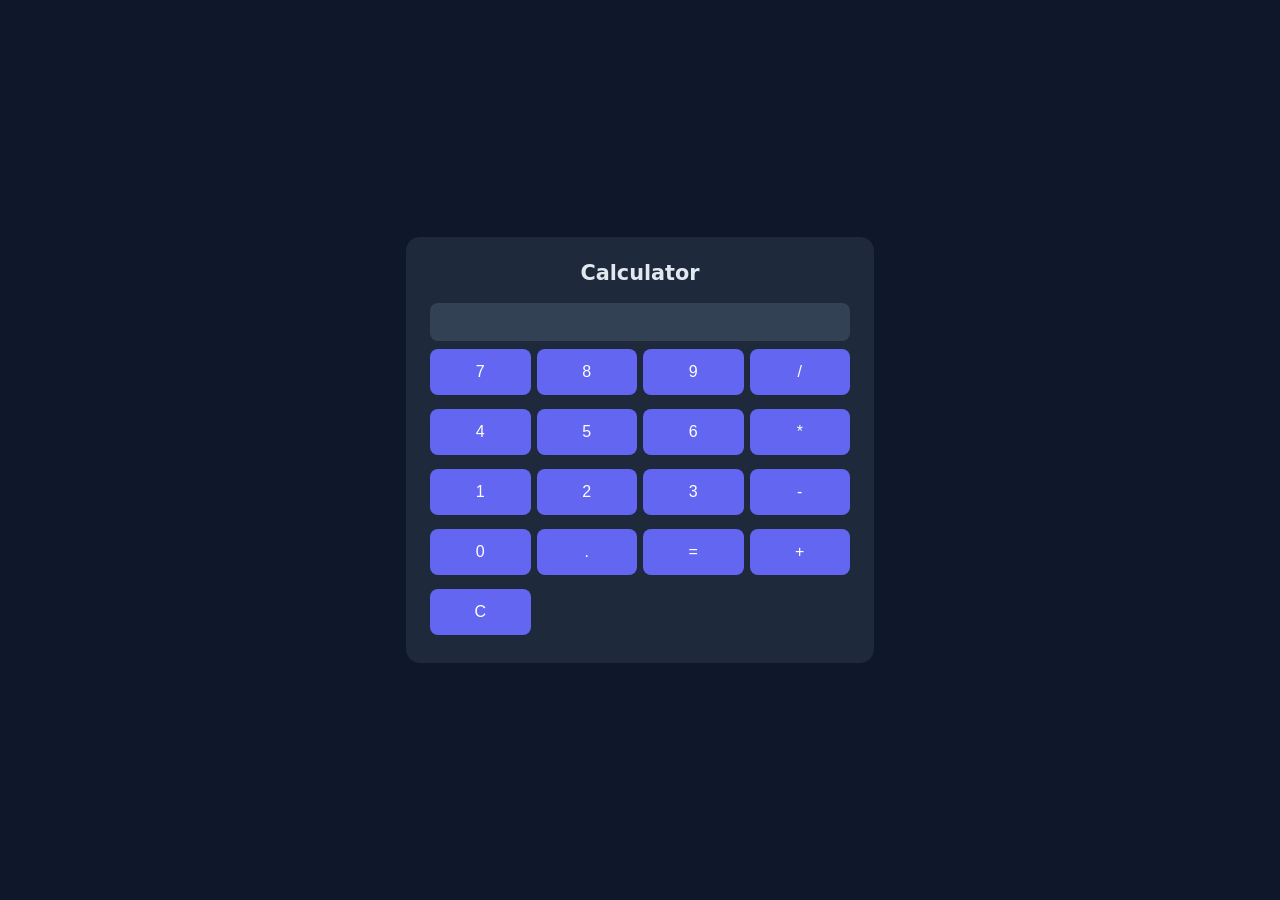
<file: calculator/index.html>
<!DOCTYPE html><html><head><meta charset="utf-8"><meta name="viewport" content="width=device-width,initial-scale=1"><title>Calculator</title><link rel="stylesheet" href="style.css"></head><body><div class="card"><h1>Calculator</h1><input id="d" readonly><div class="grid" id="k"></div></div><script>
const d=document.getElementById('d'),k=document.getElementById('k');
'7 8 9 / 4 5 6 * 1 2 3 - 0 . = + C'.split(' ').forEach(x=>{const b=document.createElement('button');b.textContent=x;b.onclick=()=>press(x);k.appendChild(b)});
function press(x){if(x=='C')d.value='';else if(x=='='){try{if(!/^[\d+\-*\/.() ]+$/.test(d.value))throw 0;d.value=Function('return '+d.value)()}catch{d.value='Error'}}else{if(d.value=='Error')d.value='';d.value+=x}}
</script></body></html>
</file>
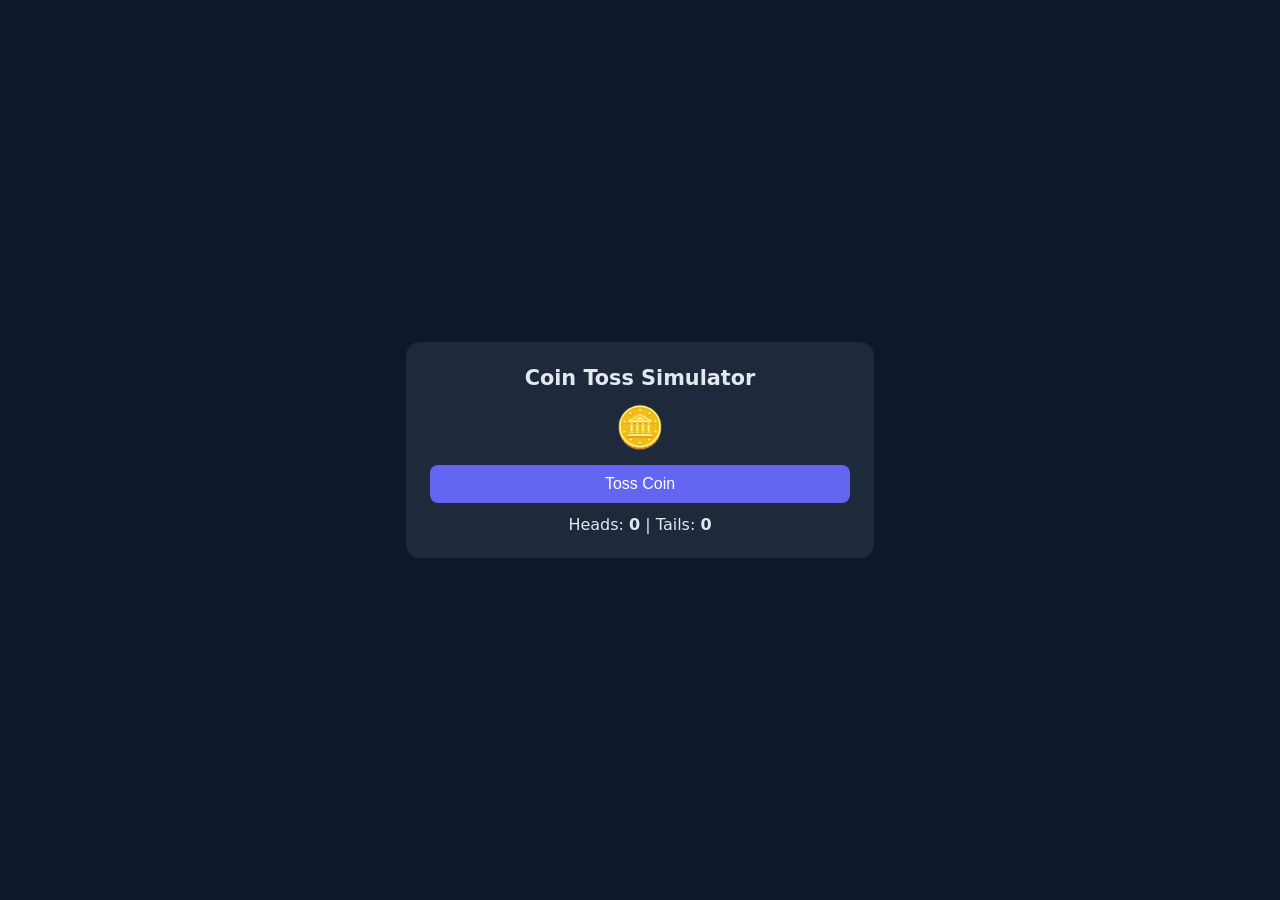
<file: coin-toss/index.html>
<!DOCTYPE html><html><head><meta charset="utf-8"><meta name="viewport" content="width=device-width,initial-scale=1"><title>Coin Toss Simulator</title><link rel="stylesheet" href="style.css"></head><body><div class="card"><h1>Coin Toss Simulator</h1><div class="big" id="c">🪙</div><button style="width:100%" onclick="t()">Toss Coin</button><div style="text-align:center;margin-top:8px">Heads: <b id="h">0</b> | Tails: <b id="l">0</b></div></div><script>
let H=0,T=0;function t(){if(Math.random()<.5){H++;c.textContent='Heads 👑'}else{T++;c.textContent='Tails 🦅'}h.textContent=H;l.textContent=T}
</script></body></html>
</file>
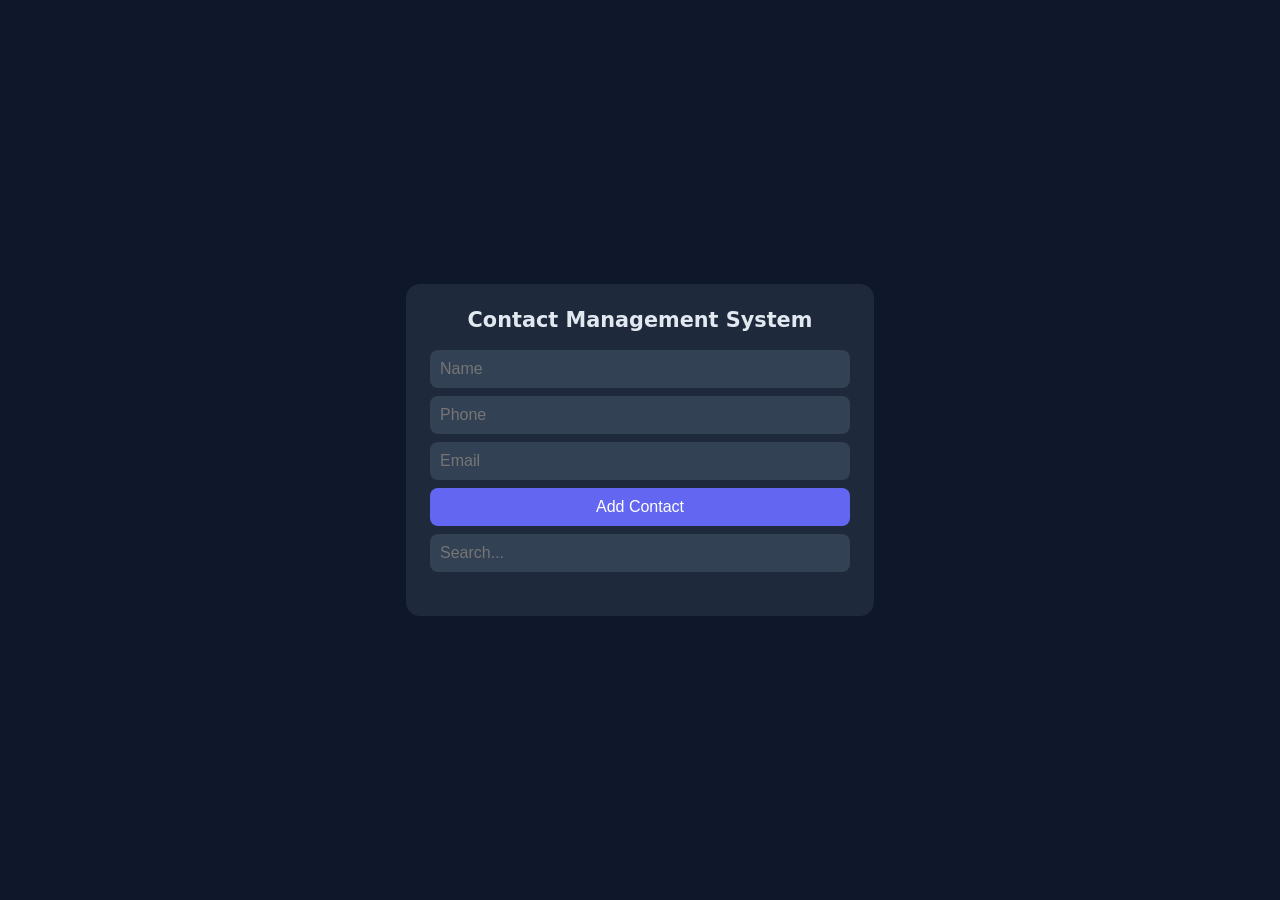
<file: contact-manager/index.html>
<!DOCTYPE html><html><head><meta charset="utf-8"><meta name="viewport" content="width=device-width,initial-scale=1"><title>Contact Management System</title><link rel="stylesheet" href="style.css"></head><body><div class="card"><h1>Contact Management System</h1><input id="n" placeholder="Name"><input id="p" placeholder="Phone"><input id="m" placeholder="Email"><button style="width:100%" onclick="add()">Add Contact</button>
<input id="s" placeholder="Search..." oninput="render()"><ul id="l"></ul></div><script>
const esc=s=>String(s).replace(/[&<>"]/g,c=>({"&":"&amp;","<":"&lt;",">":"&gt;","\"":"&quot;"}[c]));
let c=JSON.parse(localStorage.getItem('contacts')||'[]');
function save(){localStorage.setItem('contacts',JSON.stringify(c));render()}
function add(){if(n.value.trim()&&p.value.trim()){c.push({n:n.value.trim(),p:p.value.trim(),m:m.value.trim()});n.value=p.value=m.value='';save()}}
function render(){const q=s.value.toLowerCase();l.innerHTML=c.map((x,i)=>({x,i})).filter(({x})=>(x.n+x.p+x.m).toLowerCase().includes(q)).map(({x,i})=>'<li><span><b>'+esc(x.n)+'</b><br>'+esc(x.p)+' '+esc(x.m)+'</span><button onclick="c.splice('+i+',1);save()">✕</button></li>').join('')}render();
</script></body></html>
</file>
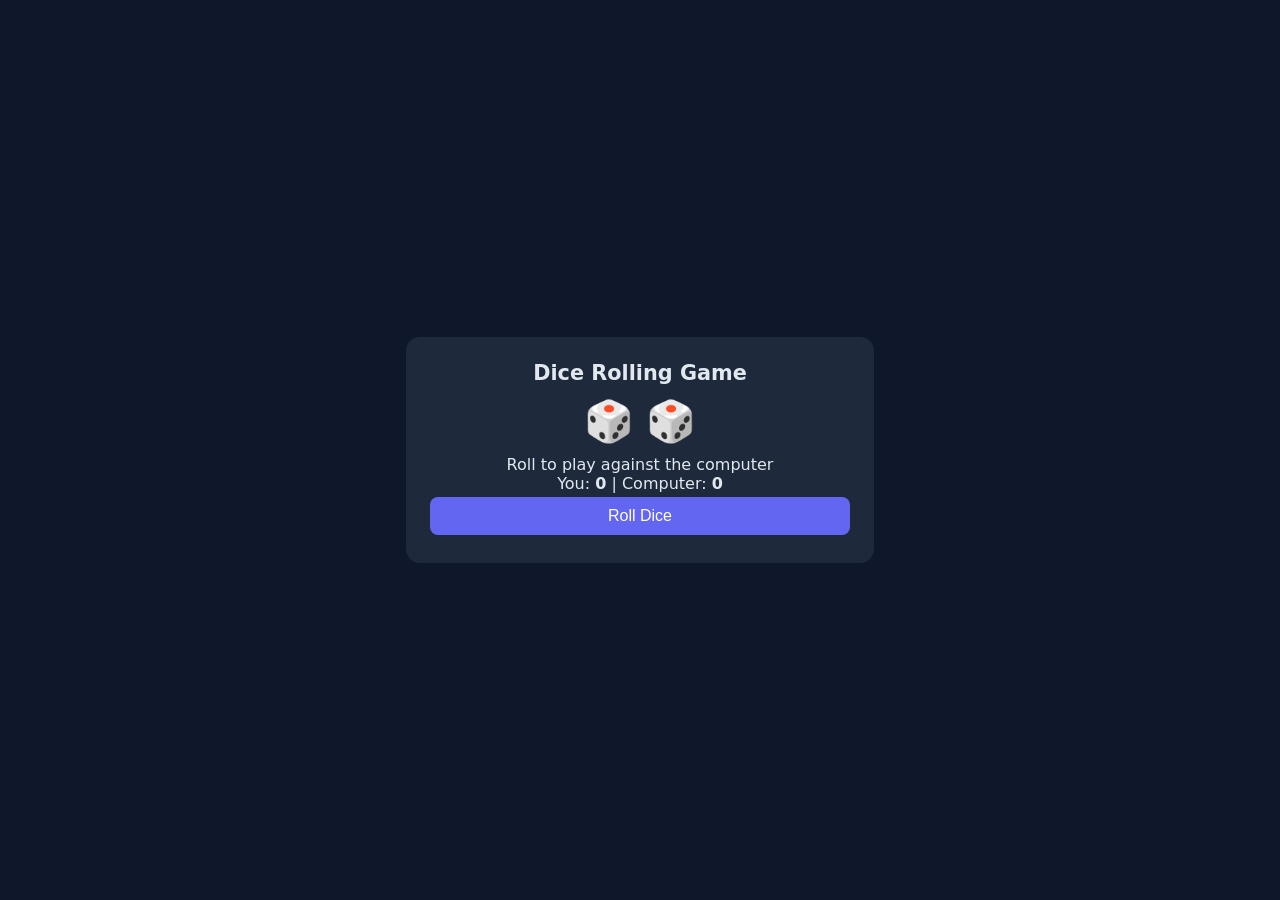
<file: dice-game/index.html>
<!DOCTYPE html><html><head><meta charset="utf-8"><meta name="viewport" content="width=device-width,initial-scale=1"><title>Dice Rolling Game</title><link rel="stylesheet" href="style.css"></head><body><div class="card"><h1>Dice Rolling Game</h1><div class="big" id="r">🎲 🎲</div><div id="m" style="text-align:center">Roll to play against the computer</div>
<div style="text-align:center">You: <b id="a">0</b> | Computer: <b id="b">0</b></div><button style="width:100%" onclick="roll()">Roll Dice</button></div><script>
const f='⚀⚁⚂⚃⚄⚅',R=()=>Math.floor(Math.random()*6);let y=0,z=0;
function roll(){const p=R(),q=R();r.textContent=f[p]+'  '+f[q];
if(p>q){y++;m.textContent='You win!'}else if(q>p){z++;m.textContent='Computer wins!'}else m.textContent='Draw!';a.textContent=y;b.textContent=z}
</script></body></html>
</file>
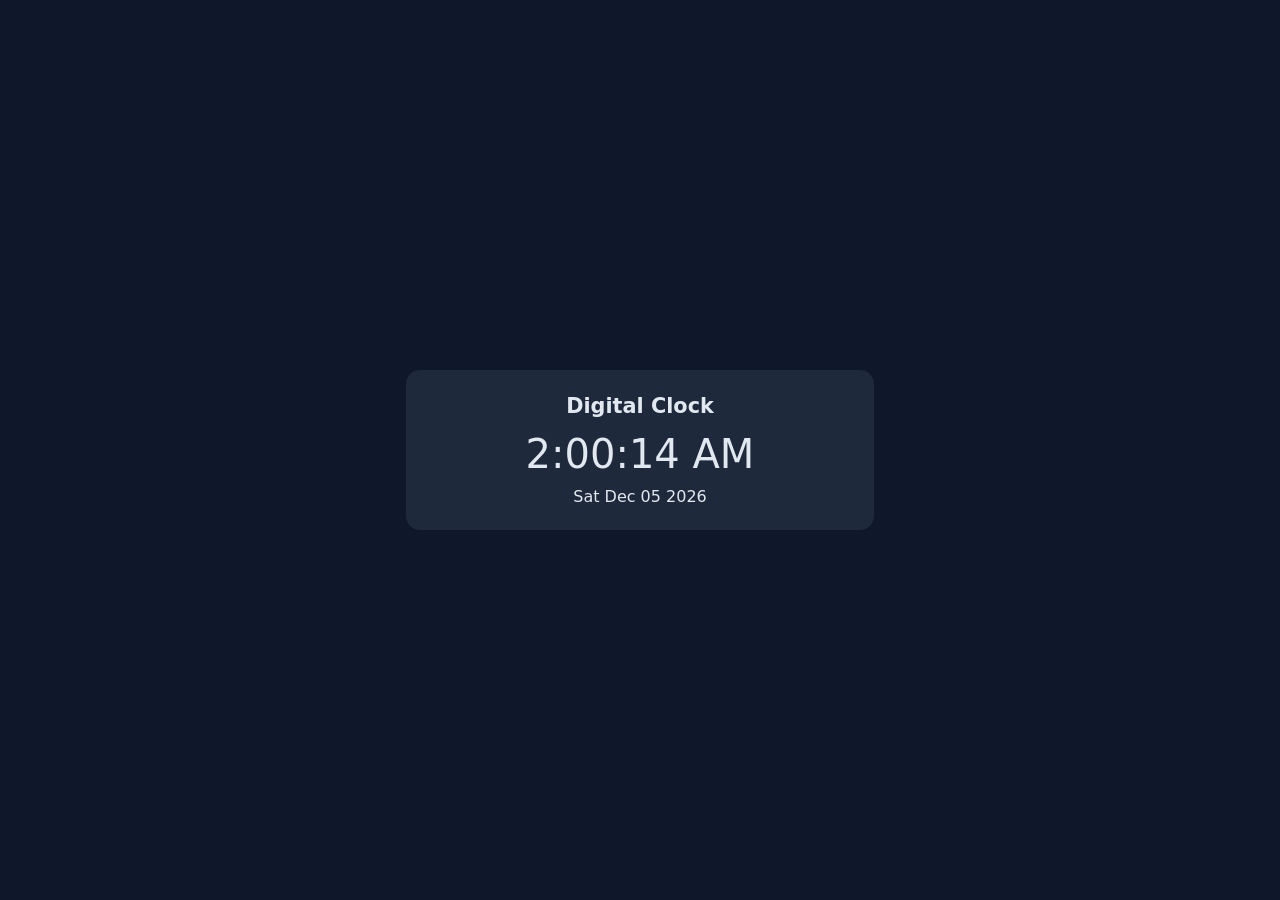
<file: digital-clock/index.html>
<!DOCTYPE html><html><head><meta charset="utf-8"><meta name="viewport" content="width=device-width,initial-scale=1"><title>Digital Clock</title><link rel="stylesheet" href="style.css"></head><body><div class="card"><h1>Digital Clock</h1><div class="big" id="c"></div><div style="text-align:center" id="dt"></div></div><script>
function tick(){const n=new Date();c.textContent=n.toLocaleTimeString();dt.textContent=n.toDateString()}tick();setInterval(tick,1000);
</script></body></html>
</file>
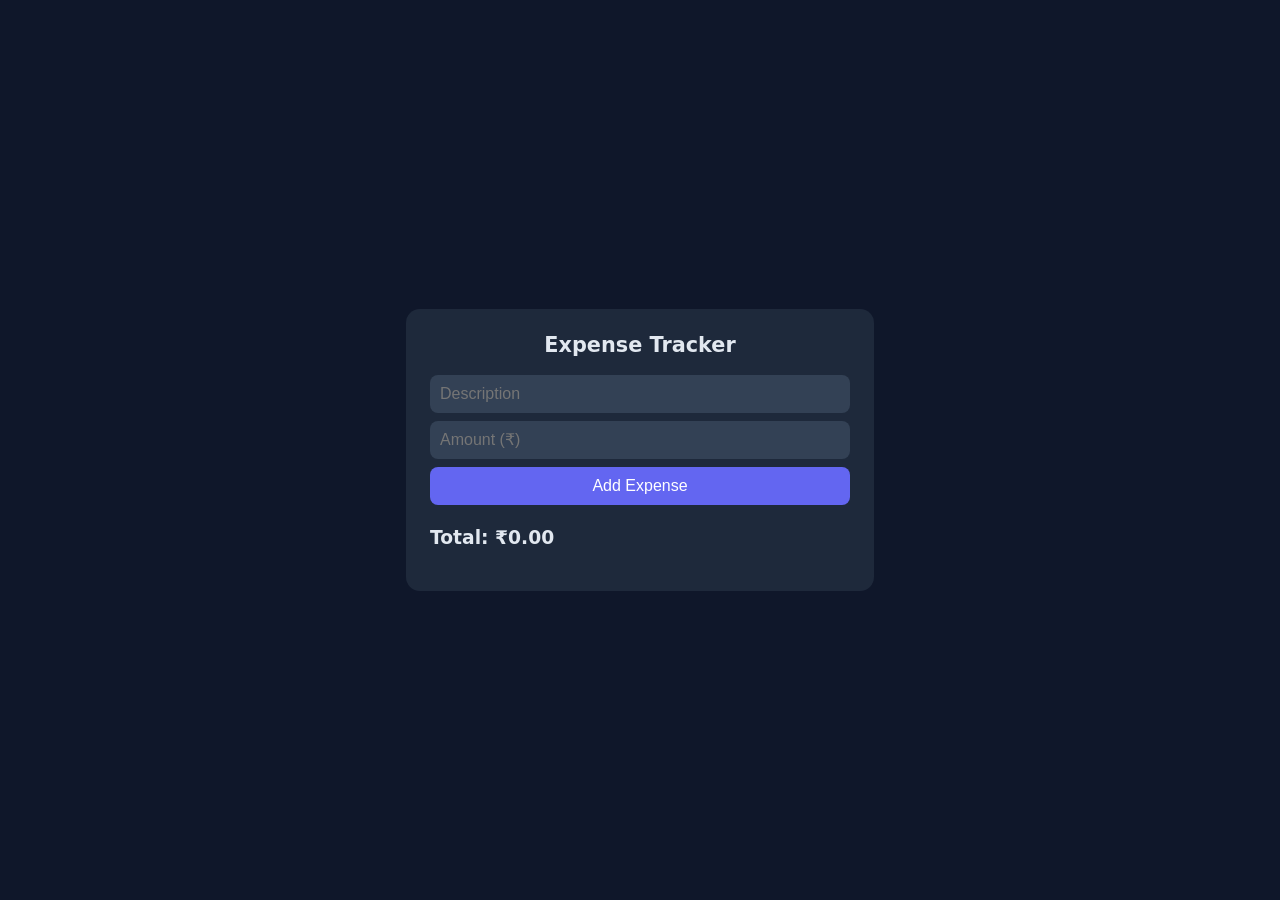
<file: expense-tracker/index.html>
<!DOCTYPE html><html><head><meta charset="utf-8"><meta name="viewport" content="width=device-width,initial-scale=1"><title>Expense Tracker</title><link rel="stylesheet" href="style.css"></head><body><div class="card"><h1>Expense Tracker</h1><input id="d" placeholder="Description"><input id="a" type="number" placeholder="Amount (₹)"><button style="width:100%" onclick="add()">Add Expense</button>
<h3>Total: ₹<span id="t">0</span></h3><ul id="l"></ul></div><script>
const esc=s=>String(s).replace(/[&<>"]/g,c=>({"&":"&amp;","<":"&lt;",">":"&gt;","\"":"&quot;"}[c]));
let e=JSON.parse(localStorage.getItem('exp')||'[]');
function save(){localStorage.setItem('exp',JSON.stringify(e));render()}
function add(){const n=+a.value;if(d.value.trim()&&n>0){e.push({d:d.value.trim(),a:n});d.value=a.value='';save()}}
function render(){t.textContent=e.reduce((s,x)=>s+x.a,0).toFixed(2);l.innerHTML=e.map((x,n)=>'<li><span>'+esc(x.d)+' – ₹'+x.a+'</span><button onclick="e.splice('+n+',1);save()">✕</button></li>').join('')}render();
</script></body></html>
</file>
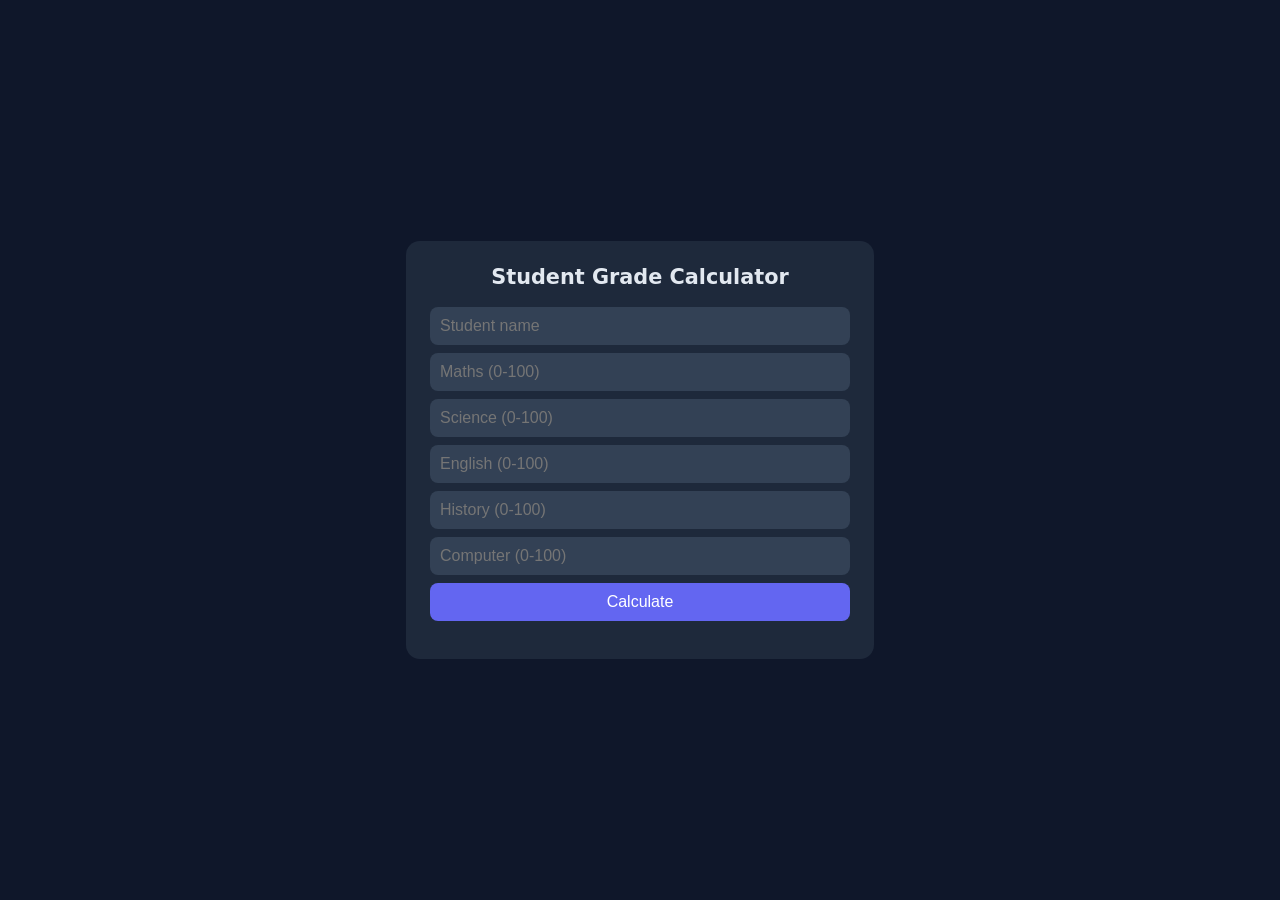
<file: grade-calculator/index.html>
<!DOCTYPE html><html><head><meta charset="utf-8"><meta name="viewport" content="width=device-width,initial-scale=1"><title>Student Grade Calculator</title><link rel="stylesheet" href="style.css"></head><body><div class="card"><h1>Student Grade Calculator</h1><input id="nm" placeholder="Student name"><div id="f"></div><button style="width:100%" onclick="calc()">Calculate</button><div class="big" id="out" style="font-size:1.1rem"></div></div><script>
const S=['Maths','Science','English','History','Computer'];
S.forEach(x=>f.insertAdjacentHTML('beforeend','<input type="number" min="0" max="100" placeholder="'+x+' (0-100)">'));
function calc(){const v=[...f.querySelectorAll('input')].map(i=>+i.value);if(v.some(x=>isNaN(x)||x<0||x>100)){out.textContent='Enter valid marks (0-100)';return}
const t=v.reduce((a,b)=>a+b,0),p=t/v.length,g=p>=90?'A+':p>=80?'A':p>=70?'B':p>=60?'C':p>=50?'D':'F';
out.textContent=(nm.value||'Student')+': Total '+t+'/'+v.length*100+', '+p.toFixed(2)+'%, Grade '+g}
</script></body></html>
</file>
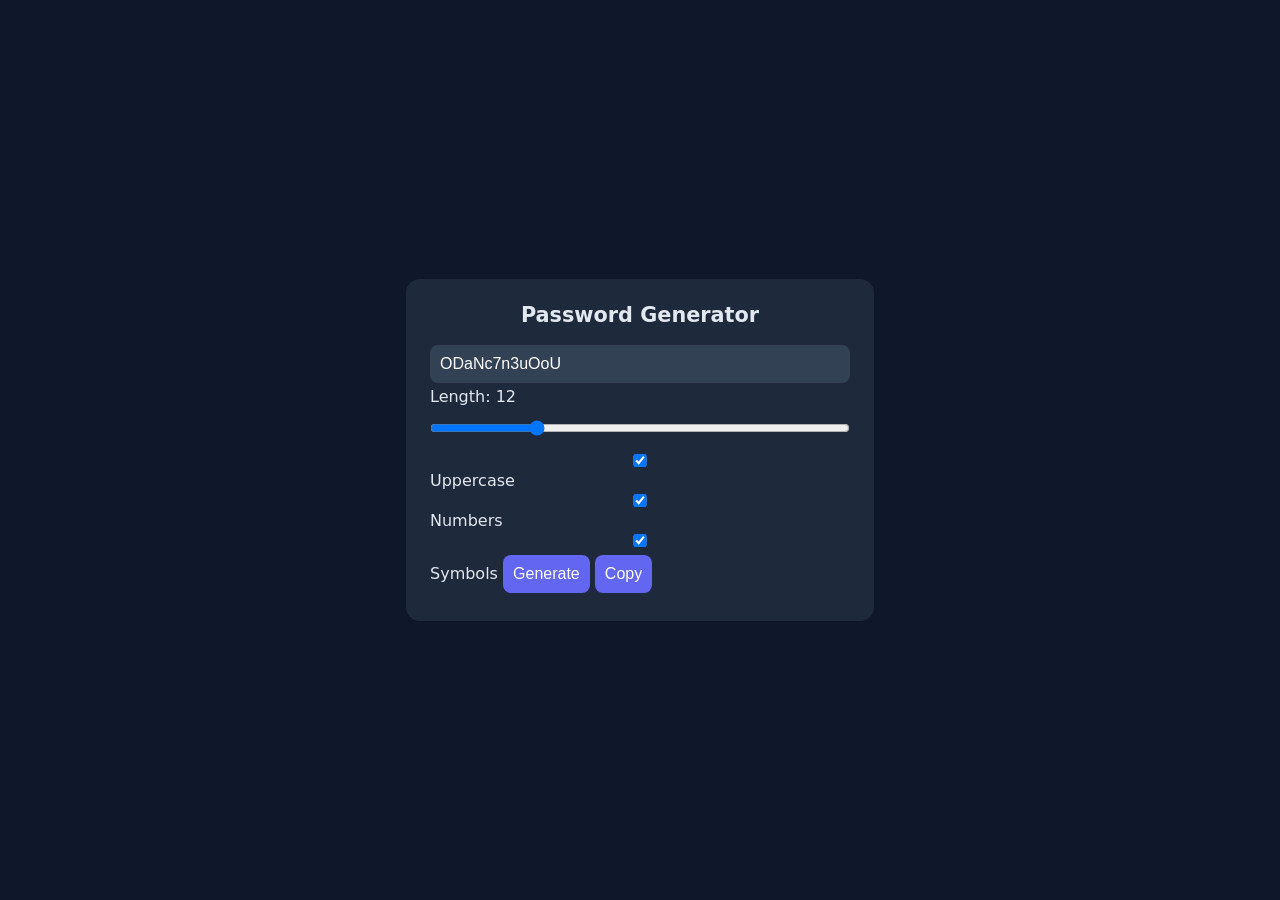
<file: password-generator/index.html>
<!DOCTYPE html><html><head><meta charset="utf-8"><meta name="viewport" content="width=device-width,initial-scale=1"><title>Password Generator</title><link rel="stylesheet" href="style.css"></head><body><div class="card"><h1>Password Generator</h1><input id="p" readonly><label>Length: <span id="n">12</span></label><input id="len" type="range" min="6" max="32" value="12" oninput="n.textContent=this.value">
<label><input type="checkbox" id="u" checked> Uppercase</label><label><input type="checkbox" id="d" checked> Numbers</label><label><input type="checkbox" id="s" checked> Symbols</label>
<button onclick="gen()">Generate</button> <button onclick="navigator.clipboard.writeText(p.value)">Copy</button></div><script>
function gen(){let c='abcdefghijklmnopqrstuvwxyz';if(u.checked)c+='ABCDEFGHIJKLMNOPQRSTUVWXYZ';if(d.checked)c+='0123456789';if(s.checked)c+='!@#$%^&*()-_=+';
const a=crypto.getRandomValues(new Uint32Array(+len.value));p.value=[...a].map(x=>c[x%c.length]).join('')}gen();
</script></body></html>
</file>
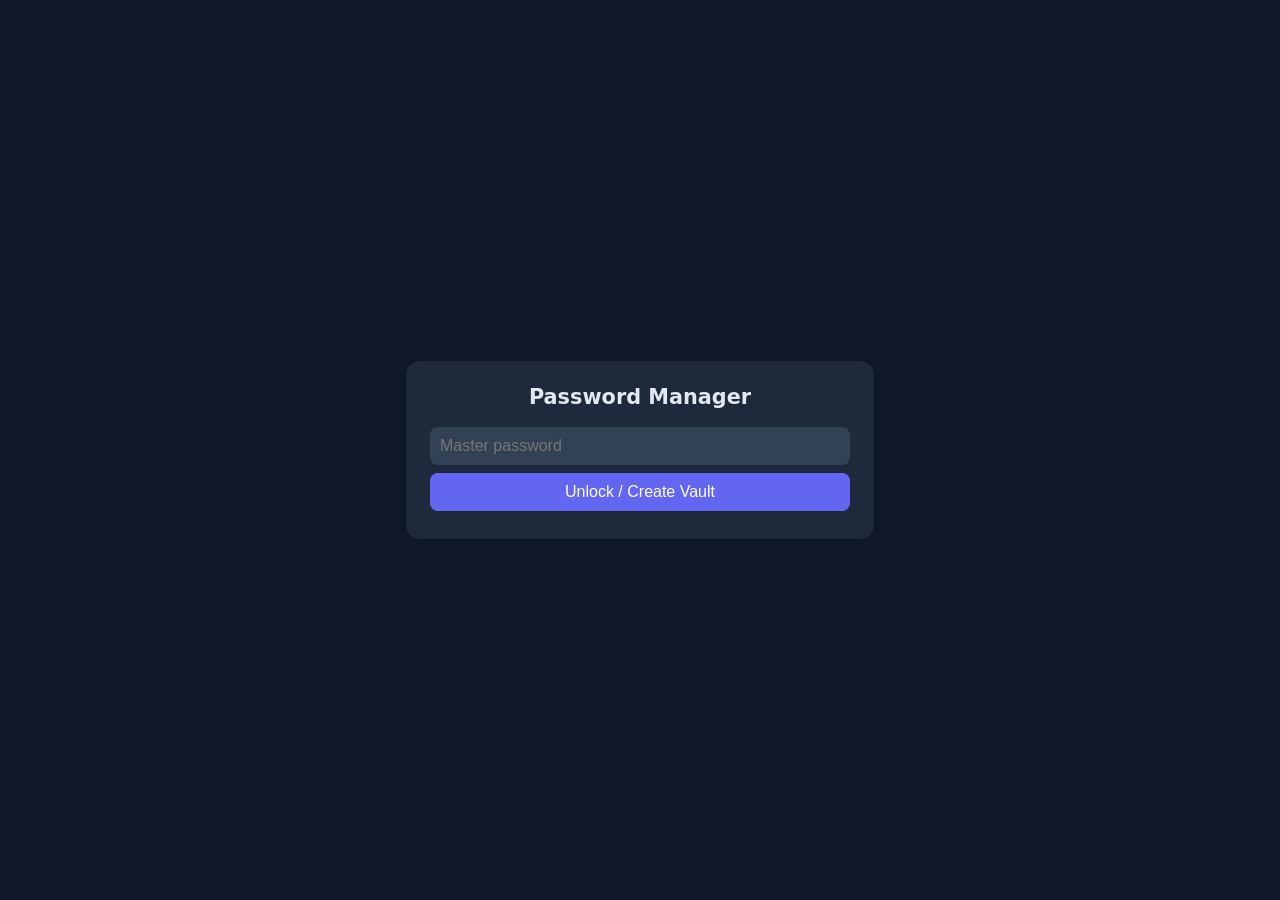
<file: password-manager/index.html>
<!DOCTYPE html><html><head><meta charset="utf-8"><meta name="viewport" content="width=device-width,initial-scale=1"><title>Password Manager</title><link rel="stylesheet" href="style.css"></head><body><div class="card"><h1>Password Manager</h1><input id="mp" type="password" placeholder="Master password"><button id="ub" style="width:100%" onclick="unlock()">Unlock / Create Vault</button>
<div id="v" hidden><input id="s" placeholder="Site"><input id="u" placeholder="Username"><input id="pw" type="password" placeholder="Password"><button style="width:100%" onclick="add()">Save Entry</button><ul id="l"></ul></div></div><script>
const esc=s=>String(s).replace(/[&<>"]/g,c=>({"&":"&amp;","<":"&lt;",">":"&gt;","\"":"&quot;"}[c]));
let key,salt,vault=[];const enc=new TextEncoder(),b64=b=>btoa(String.fromCharCode(...new Uint8Array(b))),unb=s=>Uint8Array.from(atob(s),c=>c.charCodeAt(0));
async function derive(p,s){const m=await crypto.subtle.importKey('raw',enc.encode(p),'PBKDF2',false,['deriveKey']);return crypto.subtle.deriveKey({name:'PBKDF2',salt:s,iterations:250000,hash:'SHA-256'},m,{name:'AES-GCM',length:256},false,['encrypt','decrypt'])}
async function unlock(){const st=JSON.parse(localStorage.getItem('vault')||'null');
try{if(st){salt=unb(st.s);key=await derive(mp.value,salt);vault=JSON.parse(new TextDecoder().decode(await crypto.subtle.decrypt({name:'AES-GCM',iv:unb(st.i)},key,unb(st.d))))}
else{salt=crypto.getRandomValues(new Uint8Array(16));key=await derive(mp.value,salt);vault=[];await save()}
ub.hidden=mp.hidden=true;v.hidden=false;render()}catch{alert('Wrong master password')}}
async function save(){const iv=crypto.getRandomValues(new Uint8Array(12));const d=await crypto.subtle.encrypt({name:'AES-GCM',iv},key,enc.encode(JSON.stringify(vault)));localStorage.setItem('vault',JSON.stringify({s:b64(salt),i:b64(iv),d:b64(d)}))}
async function add(){if(s.value&&pw.value){vault.push({s:s.value,u:u.value,p:pw.value});s.value=u.value=pw.value='';await save();render()}}
function render(){l.innerHTML=vault.map((x,i)=>'<li><span><b>'+esc(x.s)+'</b> '+esc(x.u)+'</span><span><button onclick="navigator.clipboard.writeText(vault['+i+'].p)">Copy</button> <button onclick="vault.splice('+i+',1);save().then(render)">✕</button></span></li>').join('')}
</script></body></html>
</file>
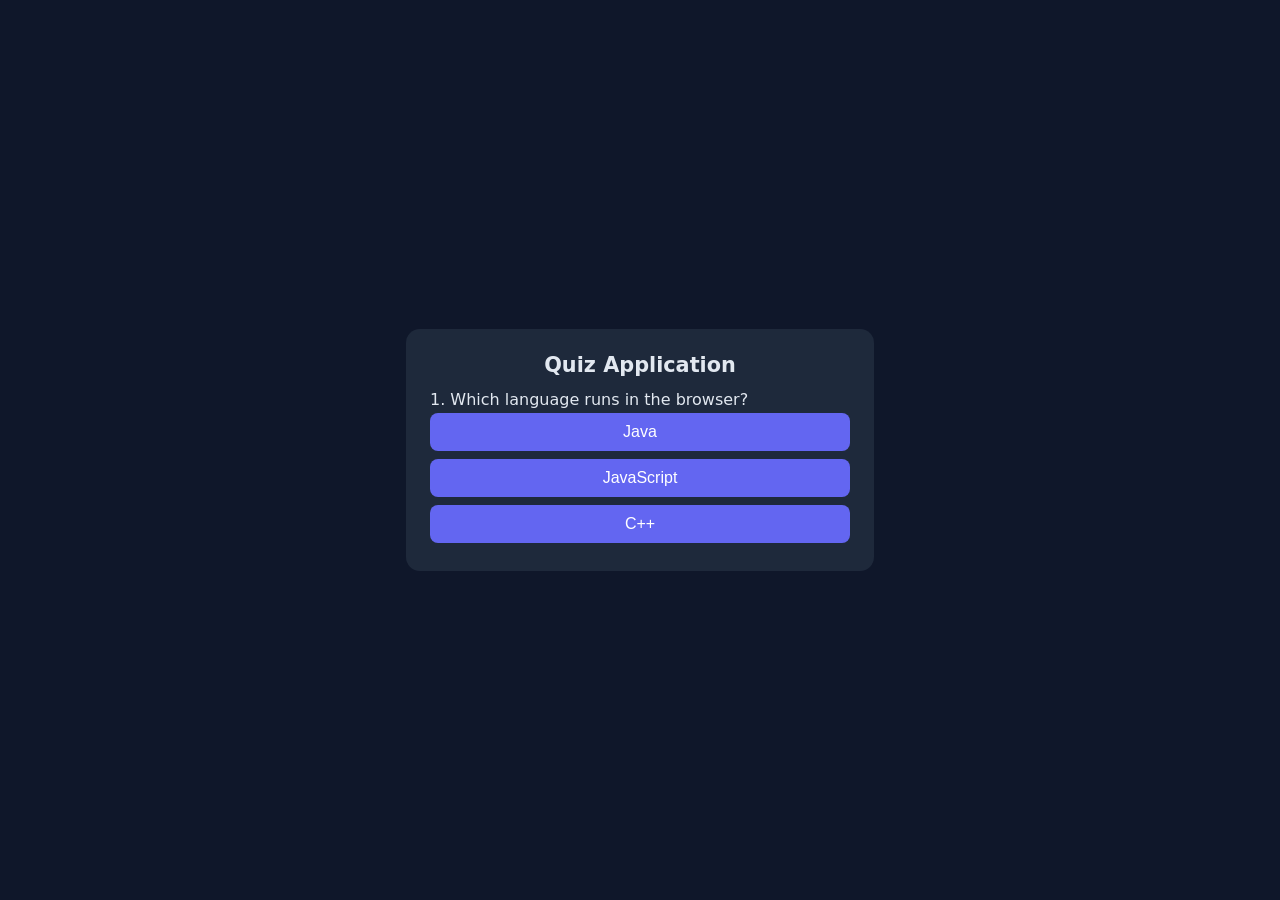
<file: quiz-app/index.html>
<!DOCTYPE html><html><head><meta charset="utf-8"><meta name="viewport" content="width=device-width,initial-scale=1"><title>Quiz Application</title><link rel="stylesheet" href="style.css"></head><body><div class="card"><h1>Quiz Application</h1><div id="q"></div><div id="o"></div></div><script>
const Q=[{q:'Which language runs in the browser?',o:['Java','JavaScript','C++'],a:1},{q:'What does HTML stand for?',o:['HyperText Markup Language','High Text Machine Language','Home Tool Markup'],a:0},{q:'Which keyword declares a constant in JS?',o:['var','let','const'],a:2},{q:'Which framework is for Java backends?',o:['Spring Boot','React','Django'],a:0}];
let i=0,s=0;
function show(){if(i>=Q.length){q.textContent='Score: '+s+'/'+Q.length;o.innerHTML='<button onclick="i=0;s=0;show()">Restart</button>';return}
q.textContent=(i+1)+'. '+Q[i].q;o.innerHTML='';Q[i].o.forEach((t,n)=>{const b=document.createElement('button');b.textContent=t;b.style.width='100%';b.onclick=()=>{if(n==Q[i].a)s++;i++;show()};o.appendChild(b)})}show();
</script></body></html>
</file>
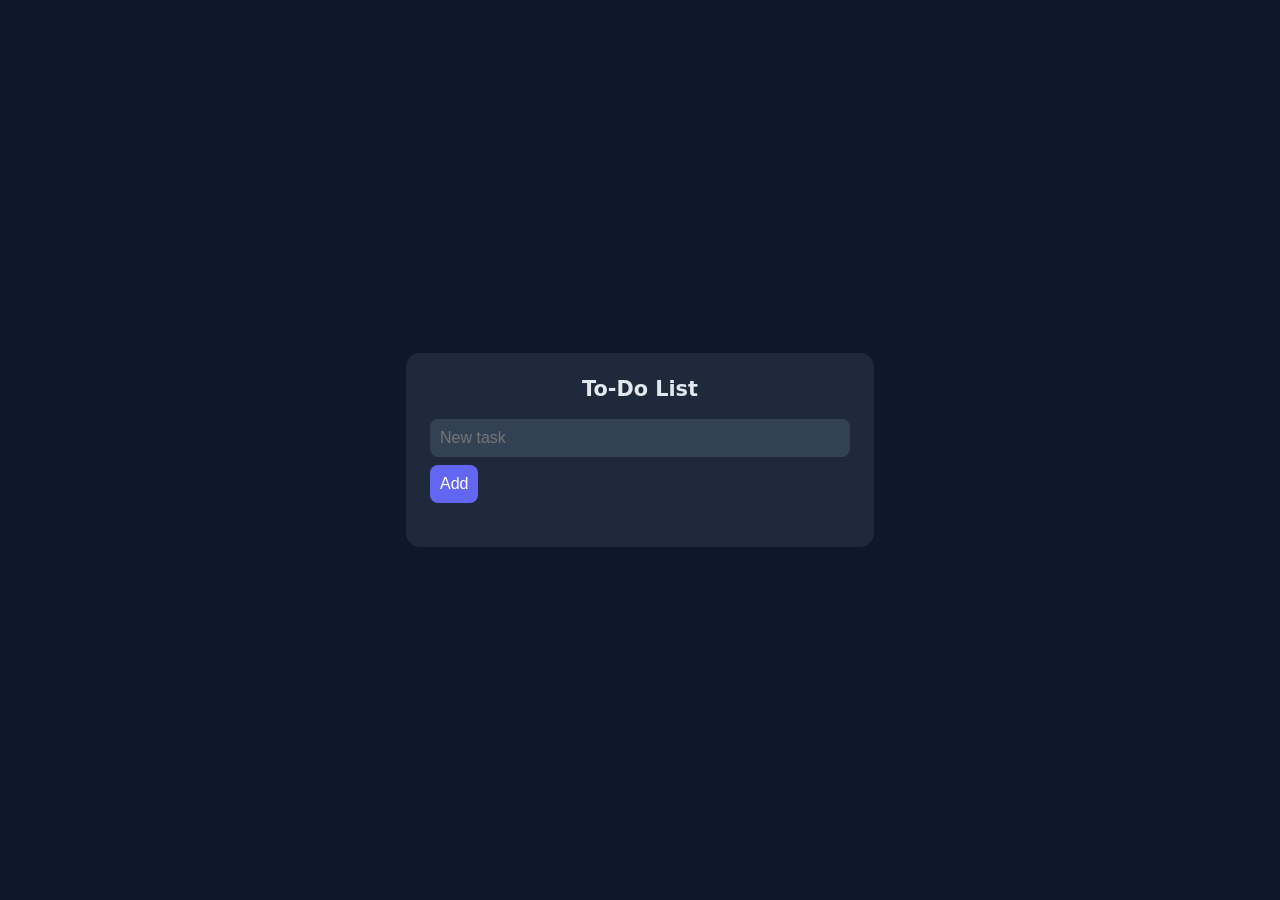
<file: todo-list/index.html>
<!DOCTYPE html><html><head><meta charset="utf-8"><meta name="viewport" content="width=device-width,initial-scale=1"><title>To-Do List</title><link rel="stylesheet" href="style.css"></head><body><div class="card"><h1>To-Do List</h1><input id="t" placeholder="New task"><button onclick="add()">Add</button><ul id="l"></ul></div><script>
const esc=s=>String(s).replace(/[&<>"]/g,c=>({"&":"&amp;","<":"&lt;",">":"&gt;","\"":"&quot;"}[c]));
let items=JSON.parse(localStorage.getItem('todos')||'[]');
function save(){localStorage.setItem('todos',JSON.stringify(items));render()}
function add(){const v=t.value.trim();if(v){items.push({text:v,done:false});t.value='';save()}}
function render(){l.innerHTML=items.map((i,n)=>'<li><span class="'+(i.done?'done':'')+'" onclick="items['+n+'].done=!items['+n+'].done;save()">'+esc(i.text)+'</span><button onclick="items.splice('+n+',1);save()">✕</button></li>').join('')}
render();
</script></body></html>
</file>
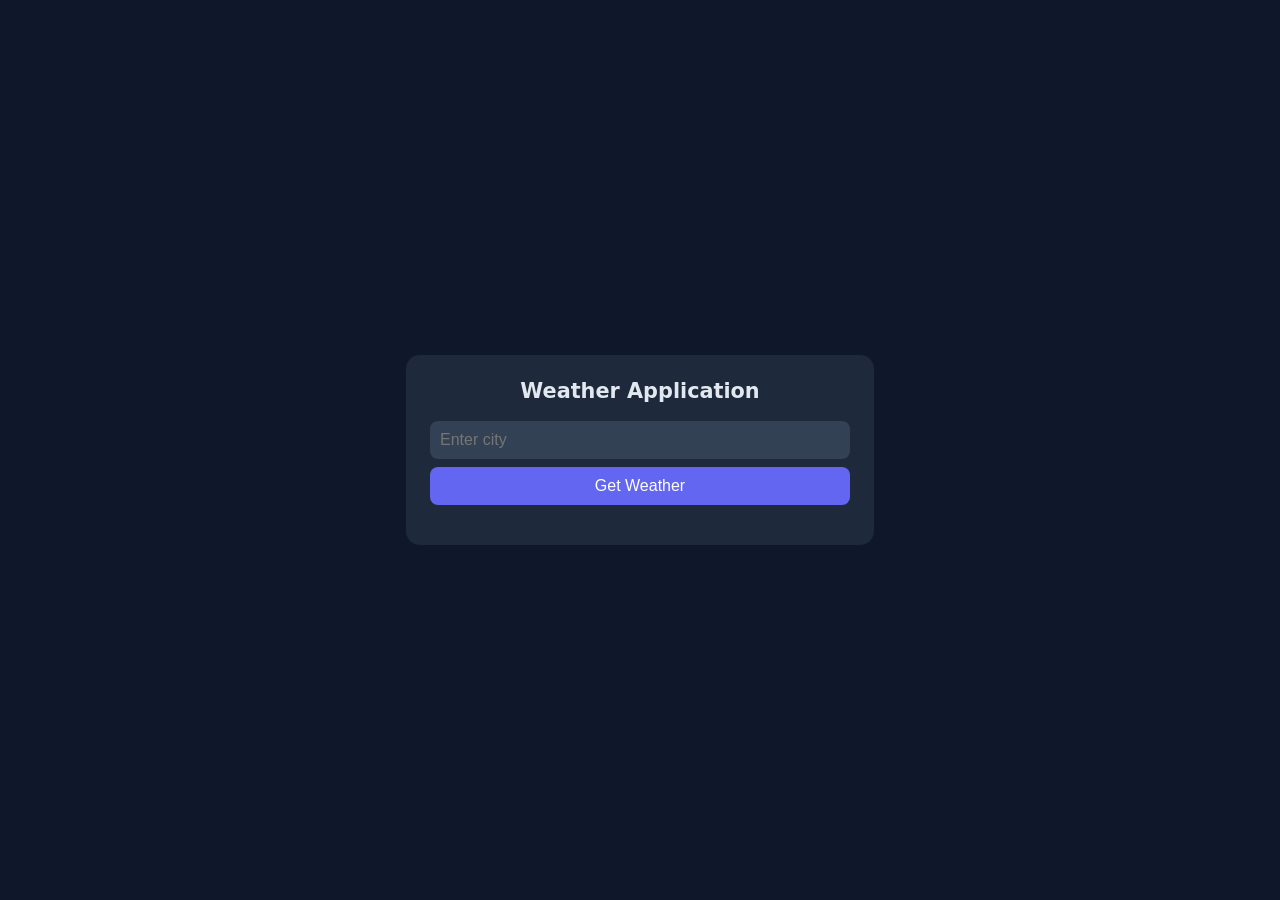
<file: weather-app/index.html>
<!DOCTYPE html><html><head><meta charset="utf-8"><meta name="viewport" content="width=device-width,initial-scale=1"><title>Weather Application</title><link rel="stylesheet" href="style.css"></head><body><div class="card"><h1>Weather Application</h1><input id="c" placeholder="Enter city"><button style="width:100%" onclick="go()">Get Weather</button><div id="o" style="text-align:center;margin-top:12px"></div></div><script>
async function go(){o.textContent='Loading...';try{
const g=await(await fetch('https://geocoding-api.open-meteo.com/v1/search?count=1&name='+encodeURIComponent(c.value))).json();
if(!g.results)return o.textContent='City not found';const{latitude:la,longitude:lo,name,country}=g.results[0];
const w=(await(await fetch('https://api.open-meteo.com/v1/forecast?latitude='+la+'&longitude='+lo+'&current=temperature_2m,relative_humidity_2m,wind_speed_10m')).json()).current;
o.innerHTML='<h2>'+name+', '+country+'</h2><div class="big">'+w.temperature_2m+'°C</div>Humidity: '+w.relative_humidity_2m+'%<br>Wind: '+w.wind_speed_10m+' km/h'}catch{o.textContent='Error fetching weather'}}
</script></body></html>
</file>
<file: calculator/style.css>
body{font-family:system-ui,sans-serif;background:#0f172a;color:#e2e8f0;display:grid;place-items:center;min-height:100vh;margin:0}
.card{background:#1e293b;padding:24px;border-radius:14px;width:min(92vw,420px)}
h1{font-size:1.3rem;text-align:center;margin-top:0}
input,button,select{padding:10px;border-radius:8px;border:0;margin:4px 0;font-size:1rem}
input,select{background:#334155;color:#fff;width:100%;box-sizing:border-box}
button{background:#6366f1;color:#fff;cursor:pointer}button:hover{background:#4f46e5}
ul{list-style:none;padding:0}li{background:#334155;padding:8px;border-radius:8px;margin:6px 0;display:flex;justify-content:space-between;gap:8px}
.grid{display:grid;grid-template-columns:repeat(4,1fr);gap:6px}.grid button{padding:14px}
.big{font-size:2.5rem;text-align:center;margin:10px 0}.done{text-decoration:line-through;opacity:.6}
</file>
<file: coin-toss/style.css>
body{font-family:system-ui,sans-serif;background:#0f172a;color:#e2e8f0;display:grid;place-items:center;min-height:100vh;margin:0}
.card{background:#1e293b;padding:24px;border-radius:14px;width:min(92vw,420px)}
h1{font-size:1.3rem;text-align:center;margin-top:0}
input,button,select{padding:10px;border-radius:8px;border:0;margin:4px 0;font-size:1rem}
input,select{background:#334155;color:#fff;width:100%;box-sizing:border-box}
button{background:#6366f1;color:#fff;cursor:pointer}button:hover{background:#4f46e5}
ul{list-style:none;padding:0}li{background:#334155;padding:8px;border-radius:8px;margin:6px 0;display:flex;justify-content:space-between;gap:8px}
.grid{display:grid;grid-template-columns:repeat(4,1fr);gap:6px}.grid button{padding:14px}
.big{font-size:2.5rem;text-align:center;margin:10px 0}.done{text-decoration:line-through;opacity:.6}
</file>
<file: contact-manager/style.css>
body{font-family:system-ui,sans-serif;background:#0f172a;color:#e2e8f0;display:grid;place-items:center;min-height:100vh;margin:0}
.card{background:#1e293b;padding:24px;border-radius:14px;width:min(92vw,420px)}
h1{font-size:1.3rem;text-align:center;margin-top:0}
input,button,select{padding:10px;border-radius:8px;border:0;margin:4px 0;font-size:1rem}
input,select{background:#334155;color:#fff;width:100%;box-sizing:border-box}
button{background:#6366f1;color:#fff;cursor:pointer}button:hover{background:#4f46e5}
ul{list-style:none;padding:0}li{background:#334155;padding:8px;border-radius:8px;margin:6px 0;display:flex;justify-content:space-between;gap:8px}
.grid{display:grid;grid-template-columns:repeat(4,1fr);gap:6px}.grid button{padding:14px}
.big{font-size:2.5rem;text-align:center;margin:10px 0}.done{text-decoration:line-through;opacity:.6}
</file>
<file: dice-game/style.css>
body{font-family:system-ui,sans-serif;background:#0f172a;color:#e2e8f0;display:grid;place-items:center;min-height:100vh;margin:0}
.card{background:#1e293b;padding:24px;border-radius:14px;width:min(92vw,420px)}
h1{font-size:1.3rem;text-align:center;margin-top:0}
input,button,select{padding:10px;border-radius:8px;border:0;margin:4px 0;font-size:1rem}
input,select{background:#334155;color:#fff;width:100%;box-sizing:border-box}
button{background:#6366f1;color:#fff;cursor:pointer}button:hover{background:#4f46e5}
ul{list-style:none;padding:0}li{background:#334155;padding:8px;border-radius:8px;margin:6px 0;display:flex;justify-content:space-between;gap:8px}
.grid{display:grid;grid-template-columns:repeat(4,1fr);gap:6px}.grid button{padding:14px}
.big{font-size:2.5rem;text-align:center;margin:10px 0}.done{text-decoration:line-through;opacity:.6}
</file>
<file: digital-clock/style.css>
body{font-family:system-ui,sans-serif;background:#0f172a;color:#e2e8f0;display:grid;place-items:center;min-height:100vh;margin:0}
.card{background:#1e293b;padding:24px;border-radius:14px;width:min(92vw,420px)}
h1{font-size:1.3rem;text-align:center;margin-top:0}
input,button,select{padding:10px;border-radius:8px;border:0;margin:4px 0;font-size:1rem}
input,select{background:#334155;color:#fff;width:100%;box-sizing:border-box}
button{background:#6366f1;color:#fff;cursor:pointer}button:hover{background:#4f46e5}
ul{list-style:none;padding:0}li{background:#334155;padding:8px;border-radius:8px;margin:6px 0;display:flex;justify-content:space-between;gap:8px}
.grid{display:grid;grid-template-columns:repeat(4,1fr);gap:6px}.grid button{padding:14px}
.big{font-size:2.5rem;text-align:center;margin:10px 0}.done{text-decoration:line-through;opacity:.6}
</file>
<file: expense-tracker/style.css>
body{font-family:system-ui,sans-serif;background:#0f172a;color:#e2e8f0;display:grid;place-items:center;min-height:100vh;margin:0}
.card{background:#1e293b;padding:24px;border-radius:14px;width:min(92vw,420px)}
h1{font-size:1.3rem;text-align:center;margin-top:0}
input,button,select{padding:10px;border-radius:8px;border:0;margin:4px 0;font-size:1rem}
input,select{background:#334155;color:#fff;width:100%;box-sizing:border-box}
button{background:#6366f1;color:#fff;cursor:pointer}button:hover{background:#4f46e5}
ul{list-style:none;padding:0}li{background:#334155;padding:8px;border-radius:8px;margin:6px 0;display:flex;justify-content:space-between;gap:8px}
.grid{display:grid;grid-template-columns:repeat(4,1fr);gap:6px}.grid button{padding:14px}
.big{font-size:2.5rem;text-align:center;margin:10px 0}.done{text-decoration:line-through;opacity:.6}
</file>
<file: grade-calculator/style.css>
body{font-family:system-ui,sans-serif;background:#0f172a;color:#e2e8f0;display:grid;place-items:center;min-height:100vh;margin:0}
.card{background:#1e293b;padding:24px;border-radius:14px;width:min(92vw,420px)}
h1{font-size:1.3rem;text-align:center;margin-top:0}
input,button,select{padding:10px;border-radius:8px;border:0;margin:4px 0;font-size:1rem}
input,select{background:#334155;color:#fff;width:100%;box-sizing:border-box}
button{background:#6366f1;color:#fff;cursor:pointer}button:hover{background:#4f46e5}
ul{list-style:none;padding:0}li{background:#334155;padding:8px;border-radius:8px;margin:6px 0;display:flex;justify-content:space-between;gap:8px}
.grid{display:grid;grid-template-columns:repeat(4,1fr);gap:6px}.grid button{padding:14px}
.big{font-size:2.5rem;text-align:center;margin:10px 0}.done{text-decoration:line-through;opacity:.6}
</file>
<file: password-generator/style.css>
body{font-family:system-ui,sans-serif;background:#0f172a;color:#e2e8f0;display:grid;place-items:center;min-height:100vh;margin:0}
.card{background:#1e293b;padding:24px;border-radius:14px;width:min(92vw,420px)}
h1{font-size:1.3rem;text-align:center;margin-top:0}
input,button,select{padding:10px;border-radius:8px;border:0;margin:4px 0;font-size:1rem}
input,select{background:#334155;color:#fff;width:100%;box-sizing:border-box}
button{background:#6366f1;color:#fff;cursor:pointer}button:hover{background:#4f46e5}
ul{list-style:none;padding:0}li{background:#334155;padding:8px;border-radius:8px;margin:6px 0;display:flex;justify-content:space-between;gap:8px}
.grid{display:grid;grid-template-columns:repeat(4,1fr);gap:6px}.grid button{padding:14px}
.big{font-size:2.5rem;text-align:center;margin:10px 0}.done{text-decoration:line-through;opacity:.6}
</file>
<file: password-manager/style.css>
body{font-family:system-ui,sans-serif;background:#0f172a;color:#e2e8f0;display:grid;place-items:center;min-height:100vh;margin:0}
.card{background:#1e293b;padding:24px;border-radius:14px;width:min(92vw,420px)}
h1{font-size:1.3rem;text-align:center;margin-top:0}
input,button,select{padding:10px;border-radius:8px;border:0;margin:4px 0;font-size:1rem}
input,select{background:#334155;color:#fff;width:100%;box-sizing:border-box}
button{background:#6366f1;color:#fff;cursor:pointer}button:hover{background:#4f46e5}
ul{list-style:none;padding:0}li{background:#334155;padding:8px;border-radius:8px;margin:6px 0;display:flex;justify-content:space-between;gap:8px}
.grid{display:grid;grid-template-columns:repeat(4,1fr);gap:6px}.grid button{padding:14px}
.big{font-size:2.5rem;text-align:center;margin:10px 0}.done{text-decoration:line-through;opacity:.6}
</file>
<file: quiz-app/style.css>
body{font-family:system-ui,sans-serif;background:#0f172a;color:#e2e8f0;display:grid;place-items:center;min-height:100vh;margin:0}
.card{background:#1e293b;padding:24px;border-radius:14px;width:min(92vw,420px)}
h1{font-size:1.3rem;text-align:center;margin-top:0}
input,button,select{padding:10px;border-radius:8px;border:0;margin:4px 0;font-size:1rem}
input,select{background:#334155;color:#fff;width:100%;box-sizing:border-box}
button{background:#6366f1;color:#fff;cursor:pointer}button:hover{background:#4f46e5}
ul{list-style:none;padding:0}li{background:#334155;padding:8px;border-radius:8px;margin:6px 0;display:flex;justify-content:space-between;gap:8px}
.grid{display:grid;grid-template-columns:repeat(4,1fr);gap:6px}.grid button{padding:14px}
.big{font-size:2.5rem;text-align:center;margin:10px 0}.done{text-decoration:line-through;opacity:.6}
</file>
<file: todo-list/style.css>
body{font-family:system-ui,sans-serif;background:#0f172a;color:#e2e8f0;display:grid;place-items:center;min-height:100vh;margin:0}
.card{background:#1e293b;padding:24px;border-radius:14px;width:min(92vw,420px)}
h1{font-size:1.3rem;text-align:center;margin-top:0}
input,button,select{padding:10px;border-radius:8px;border:0;margin:4px 0;font-size:1rem}
input,select{background:#334155;color:#fff;width:100%;box-sizing:border-box}
button{background:#6366f1;color:#fff;cursor:pointer}button:hover{background:#4f46e5}
ul{list-style:none;padding:0}li{background:#334155;padding:8px;border-radius:8px;margin:6px 0;display:flex;justify-content:space-between;gap:8px}
.grid{display:grid;grid-template-columns:repeat(4,1fr);gap:6px}.grid button{padding:14px}
.big{font-size:2.5rem;text-align:center;margin:10px 0}.done{text-decoration:line-through;opacity:.6}
</file>
<file: weather-app/style.css>
body{font-family:system-ui,sans-serif;background:#0f172a;color:#e2e8f0;display:grid;place-items:center;min-height:100vh;margin:0}
.card{background:#1e293b;padding:24px;border-radius:14px;width:min(92vw,420px)}
h1{font-size:1.3rem;text-align:center;margin-top:0}
input,button,select{padding:10px;border-radius:8px;border:0;margin:4px 0;font-size:1rem}
input,select{background:#334155;color:#fff;width:100%;box-sizing:border-box}
button{background:#6366f1;color:#fff;cursor:pointer}button:hover{background:#4f46e5}
ul{list-style:none;padding:0}li{background:#334155;padding:8px;border-radius:8px;margin:6px 0;display:flex;justify-content:space-between;gap:8px}
.grid{display:grid;grid-template-columns:repeat(4,1fr);gap:6px}.grid button{padding:14px}
.big{font-size:2.5rem;text-align:center;margin:10px 0}.done{text-decoration:line-through;opacity:.6}
</file>
